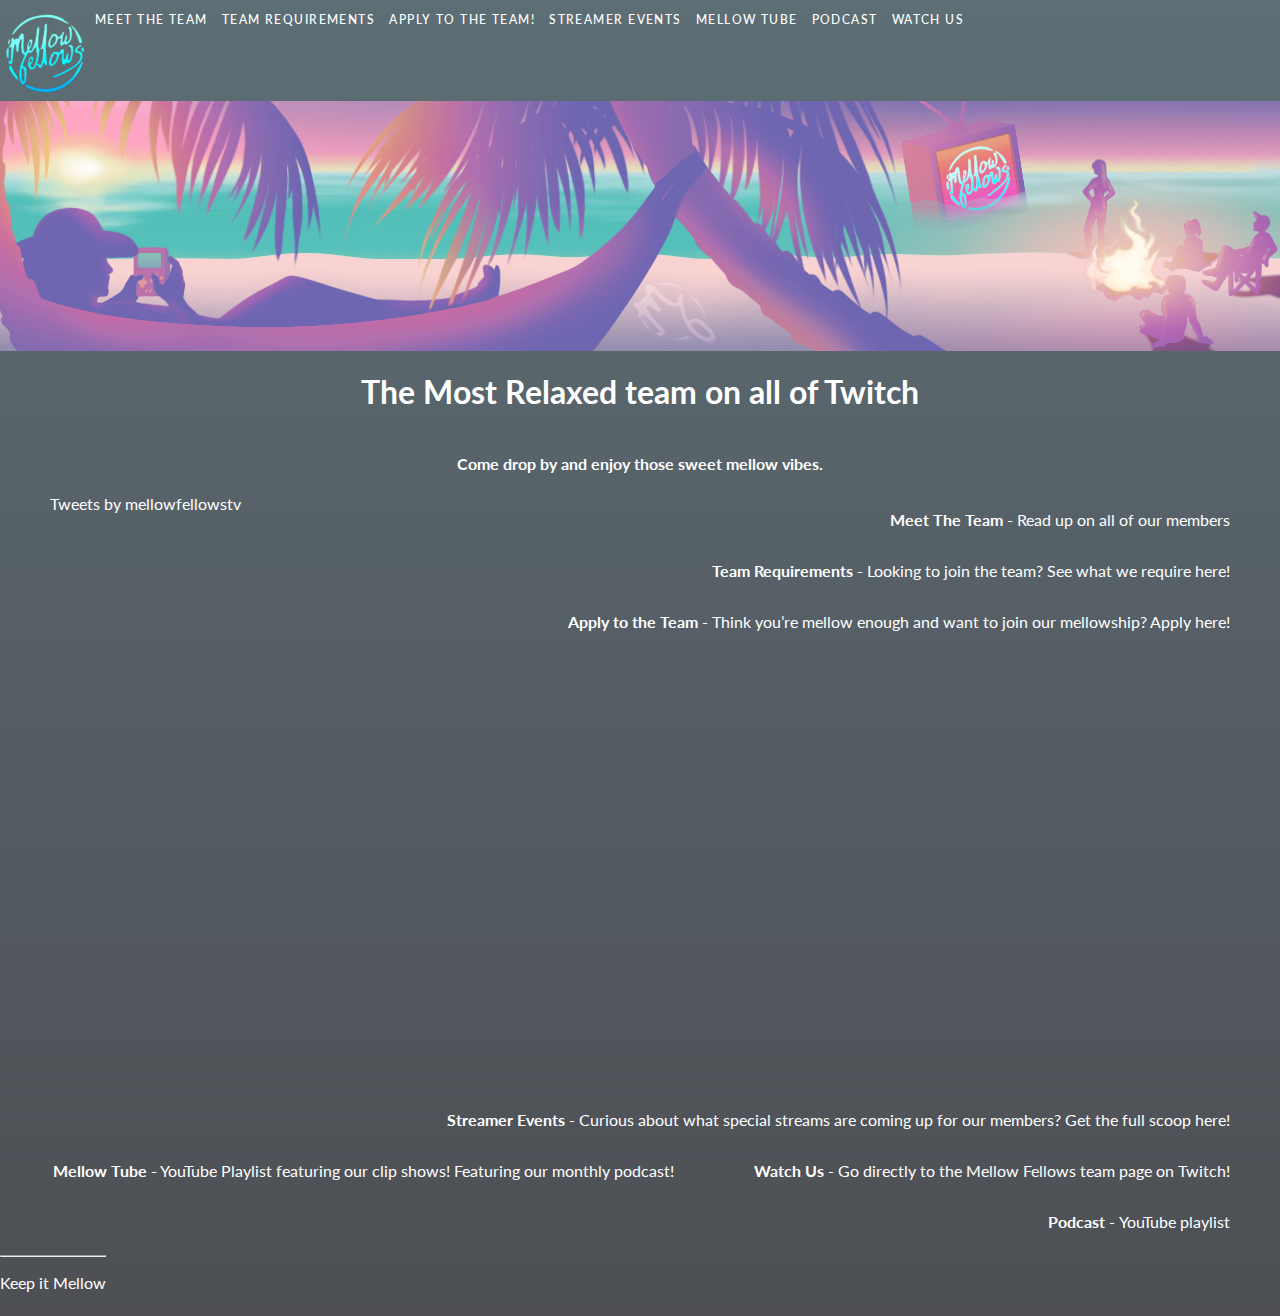
<file: index.html>
<!DOCTYPE html>
<html lang="en">

<head>
  <meta charset="UTF-8" />
  <meta name="viewport" content="width=device-width, initial-scale=1.0" />
  <link rel="stylesheet" href="./css/style.css" />
  <title>Mellow Fellows</title>
</head>

<body>
  <header class="thetop">
    <div class="banner-wrapper">
      <a href="https://www.mellowfellowstv.com">
        <img class="mellows-logo" src="./images/MellowFellows_lettersmaller.png" alt="Mellow Fellows Logo" /></a>
    </div>

    <div class="links">
      <a class="toplink" href="./meet-team.html">MEET THE TEAM</a>
      <a class="toplink" href="./team-reqs.html">TEAM REQUIREMENTS</a>
      <a class="toplink" href="./meet-team.html">APPLY TO THE TEAM!</a>
      <a class="toplink" href="./meet-team.html">STREAMER EVENTS</a>
      <a class="toplink" href="https://www.youtube.com/watch?v=Ym7bX6NRmWg&list=PLvNaN3tdLGpM1JMAjZzCYk3XxHLoYZNRb"
        target="_blank">MELLOW TUBE</a>
      <a class="toplink"
        href="https://www.youtube.com/watch?v=o9-0xXI5q7M&list=PLvNaN3tdLGpMx97A4EoDQ6NqeegVxQooV&pp=iAQB"
        target="_blank">PODCAST</a>
      <a class="toplink" href="https://twitch.tv/team/mellowfellows" target="_blank">WATCH US</a>
    </div>

    <div class="socials">
      <a href="http://"></a>
      <a href="http://"></a>
      <a href="http://"></a>
      <a href="http://"></a>
    </div>
  </header>
  <div class="middle">
    <div class="midbanner">
      <img class="midbanimg" src="./images/MF_banner.png" alt="Mellow Fellows Banner" />
      <h1>The Most Relaxed team on all of Twitch</h1>
      <h4>Come drop by and enjoy those sweet mellow vibes.</h4>
    </div>
    <div class="twitbox">
      <a class="twitter-timeline" data-width="450" data-height="600" data-theme="dark"
        href="https://twitter.com/mellowfellowstv?ref_src=twsrc%5Etfw">Tweets by mellowfellowstv</a>
      <script async src="https://platform.twitter.com/widgets.js" charset="utf-8"></script>
    </div>

    <div class="midtext">
      <p>
        <strong><a href="./meet-team.html">Meet The Team -</a> </strong> Read
        up on all of our members
      </p>

      <p>
        <strong><a href="./team-reqs.html">Team Requirements -</a></strong>
        Looking to join the team? See what we require here!
      </p>
      <p>
        <strong><a href="./apply.html">Apply to the Team -</a> </strong> Think
        you’re mellow enough and want to join our mellowship? Apply here!
      </p>
      <p>
        <strong><a href="./events.html">Streamer Events -</a> </strong>
        Curious about what special streams are coming up for our members? Get
        the full scoop here!
      </p>
      <p>
        <strong><a href="https://twitch.tv/team/mellowfellows" target="_blank">Watch Us -</a></strong>
        Go directly to the Mellow Fellows team page on Twitch!
      </p>
      <p>
        <strong><a href="https://www.youtube.com/watch?v=Ym7bX6NRmWg&list=PLvNaN3tdLGpM1JMAjZzCYk3XxHLoYZNRb"
            target="_blank">Mellow Tube -</a></strong>
        YouTube Playlist featuring our clip shows! Featuring our monthly
        podcast!
      </p>
      <p>
        <strong><a href="https://www.youtube.com/watch?v=o9-0xXI5q7M&list=PLvNaN3tdLGpMx97A4EoDQ6NqeegVxQooV&pp=iAQB"
            target="_blank">Podcast -
          </a></strong>YouTube playlist
      </p>
    </div>
  </div>
</body>
<footer class="foot" style="bottom: 0">
  <hr />
  <p style="text-align: center; font-family: Lato, sans-serif">
    Keep it Mellow
    <a rel="me" href="https://toot.io/@kerem"></a>
  </p>
</footer>

</html>
</file>
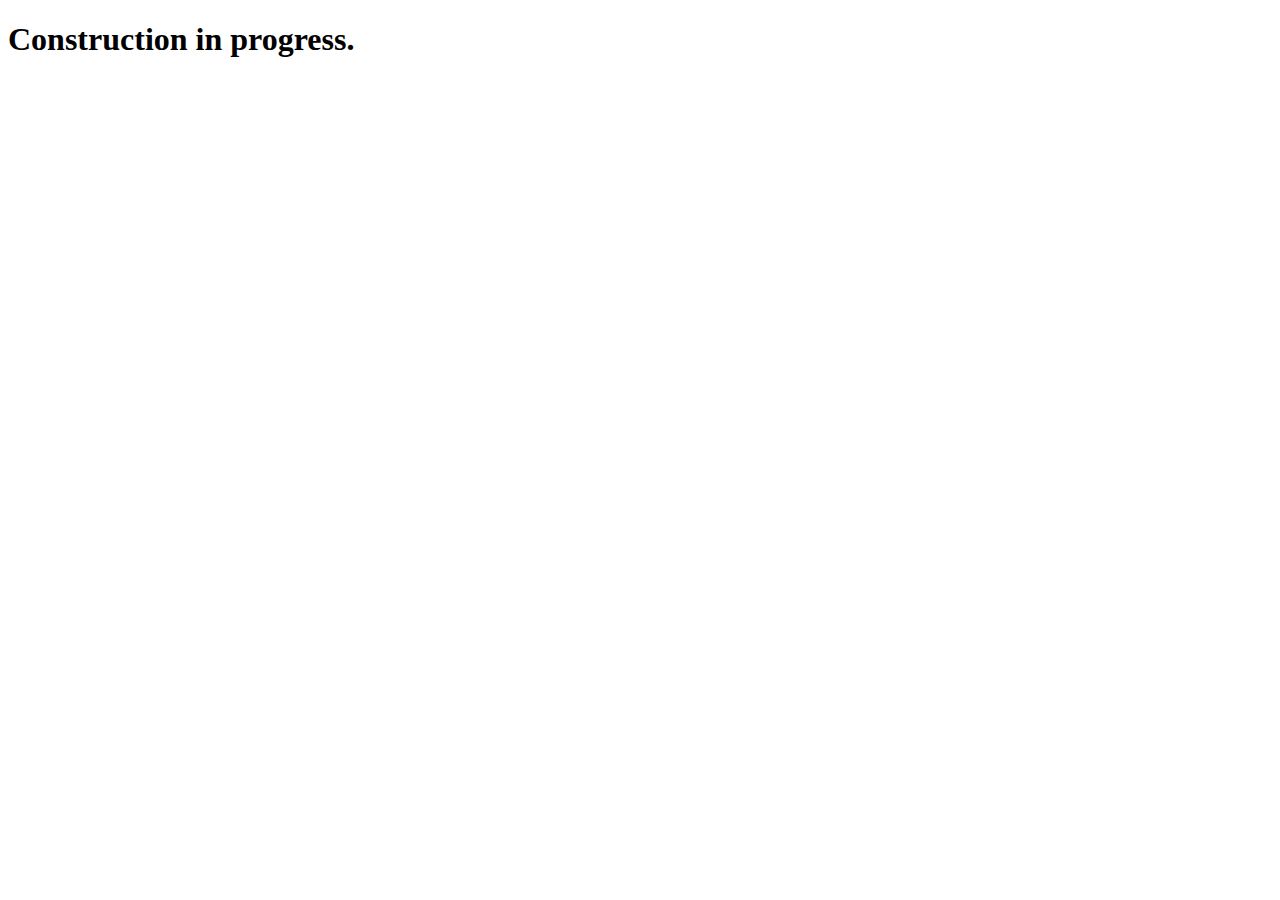
<file: apply.html>
<!doctype html>
<html lang="en">
<head>
    <meta charset="UTF-8">
    <meta name="viewport"
          content="width=device-width, user-scalable=no, initial-scale=1.0, maximum-scale=1.0, minimum-scale=1.0">
    <meta http-equiv="X-UA-Compatible" content="ie=edge">
    <title>Mellow Fellows - Apply the Team</title>
</head>
<body>
<h1>Construction in progress.</h1>
</body>
</html>
</file>
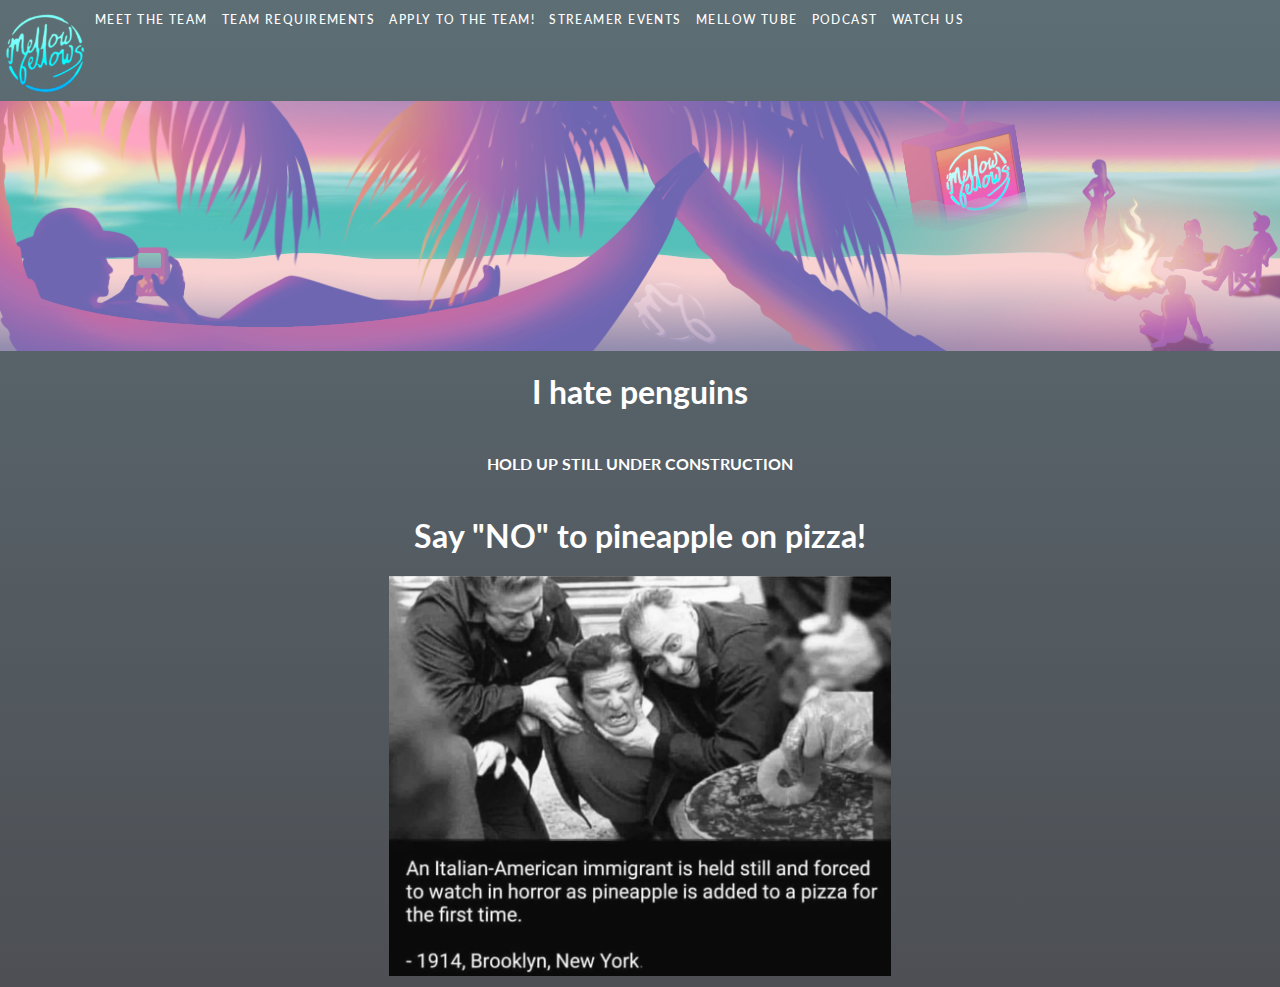
<file: meet-team.html>
<!DOCTYPE html>
<html lang="en">
  <head>
    <meta charset="UTF-8" />
    <meta name="viewport" content="width=device-width, initial-scale=1.0" />
    <title>Mellow Fellows - Meet The Team</title>
    <link rel="stylesheet" href="./css/style.css" />
  </head>
  <body>
    <header class="thetop">
      <div class="banner-wrapper">
        <a href="https://www.mellowfellowstv.com">
          <img
            src="./images/MellowFellows_lettersmaller.png"
            alt="Mellow Fellows Logo"
            width="90px"
            height="auto"
        /></a>
      </div>

      <div class="links">
        <a class="toplink" href="./meet-team.html">MEET THE TEAM</a>
        <a class="toplink" href="./team-reqs.html">TEAM REQUIREMENTS</a>
        <a class="toplink" href="./meet-team.html">APPLY TO THE TEAM!</a>
        <a class="toplink" href="./meet-team.html">STREAMER EVENTS</a>
        <a
          class="toplink"
          href="https://www.youtube.com/watch?v=Ym7bX6NRmWg&list=PLvNaN3tdLGpM1JMAjZzCYk3XxHLoYZNRb"
          target="_blank"
          >MELLOW TUBE</a
        >
        <a
          class="toplink"
          href="https://www.youtube.com/watch?v=o9-0xXI5q7M&list=PLvNaN3tdLGpMx97A4EoDQ6NqeegVxQooV&pp=iAQB"
          target="_blank"
          >PODCAST</a
        >
        <a
          class="toplink"
          href="https://twitch.tv/team/mellowfellows"
          target="_blank"
          >WATCH US</a
        >
      </div>

      <div class="socials">
        <a href="http://"></a>
        <a href="http://"></a>
        <a href="http://"></a>
        <a href="http://"></a>
      </div>
    </header>
    <div class="middle">
      <div class="midbanner">
        <img
          class="midbanimg"
          src="./images/MF_banner.png"
          alt="Mellow Fellows Banner"
        />
        <h1>I hate penguins</h1>
        <h4>HOLD UP STILL UNDER CONSTRUCTION</h4>
        <h1>Say "NO" to pineapple on pizza!</h1>
        <div class="antipineapple">
          <img
            src="./images/pineapplepizza.jpg"
            alt="Man being forced to watch
            pineapple being put on pizza."
            height="400px"
          />
        </div>
      </div>
    </div>
  </body>
</html>
</file>
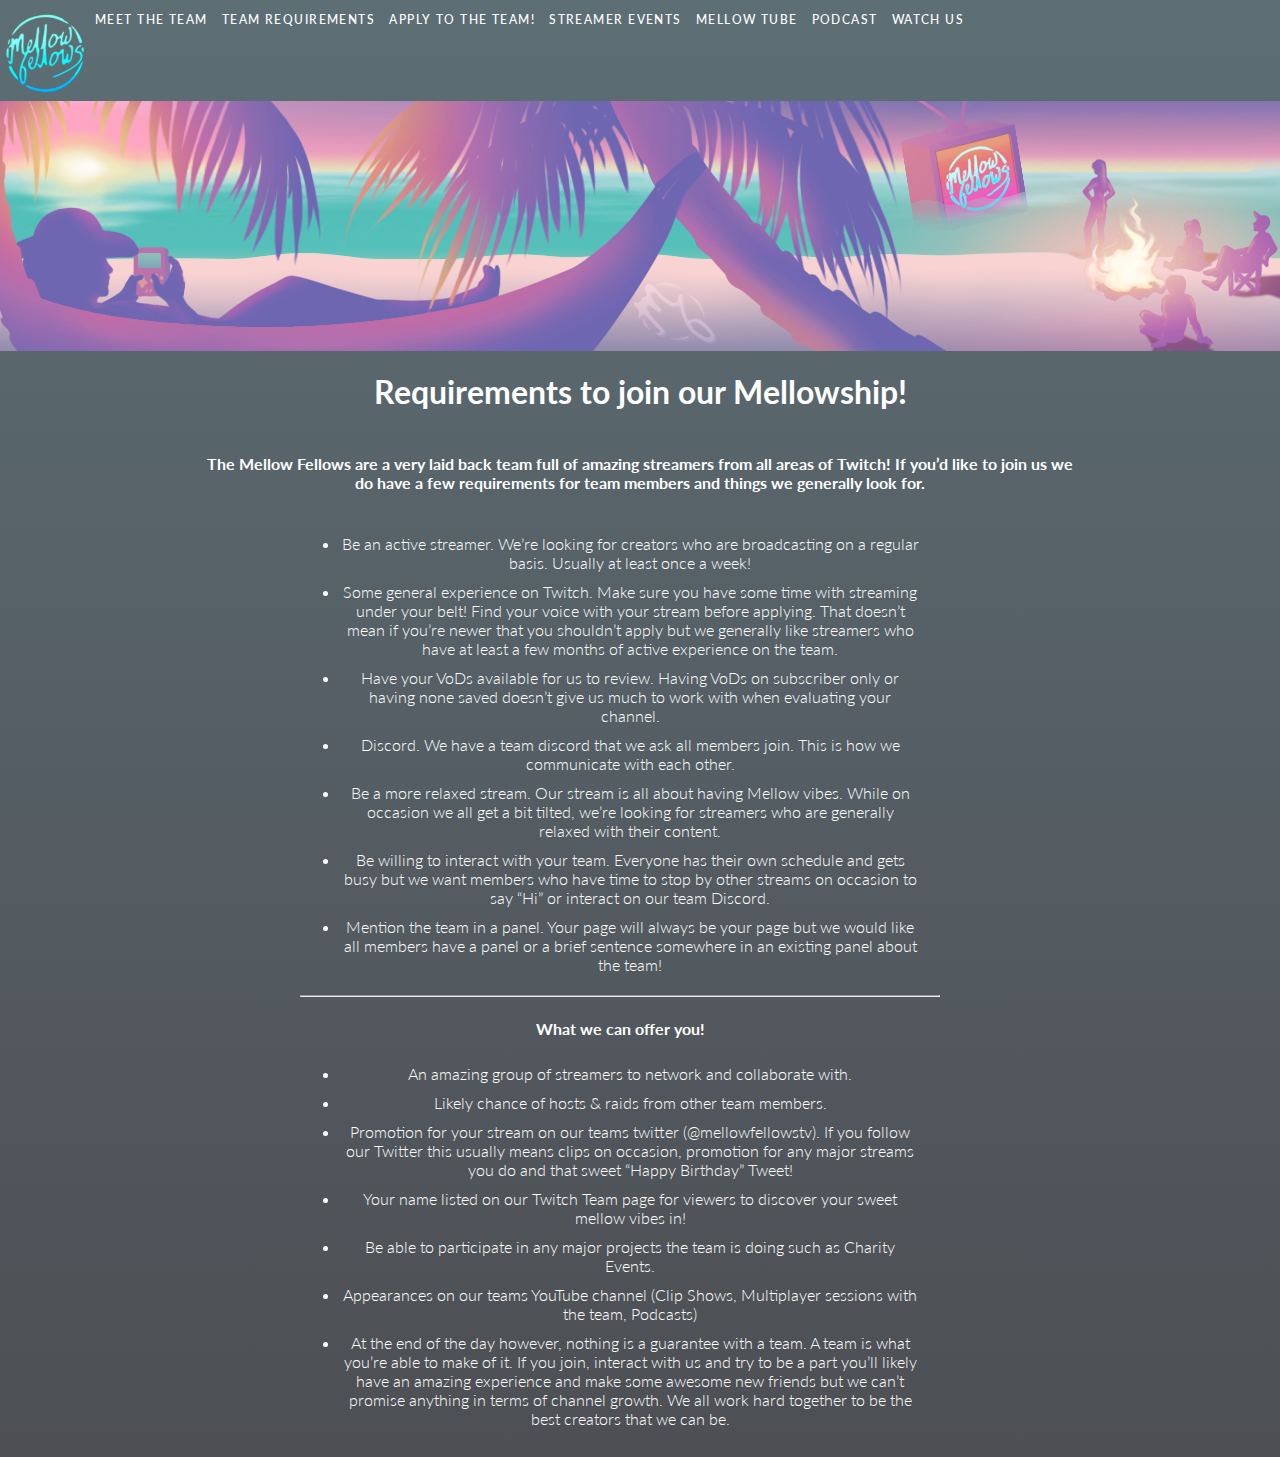
<file: team-reqs.html>
<!DOCTYPE html>
<html lang="en">
  <head>
    <meta charset="UTF-8" />
    <meta name="viewport" content="width=device-width, initial-scale=1.0" />
    <title>Mellow Fellows - Requirements</title>
    <link rel="stylesheet" href="./css/style.css" />
  </head>
  <body>
    <header class="thetop">
      <div class="banner-wrapper">
        <a href="https://www.mellowfellowstv.com">
          <img
            src="./images/MellowFellows_lettersmaller.png"
            alt="Mellow Fellows Logo"
            width="90px"
            height="auto"
        /></a>
      </div>

      <div class="links">
        <a class="toplink" href="./meet-team.html">MEET THE TEAM</a>
        <a class="toplink" href="./team-reqs.html">TEAM REQUIREMENTS</a>
        <a class="toplink" href="./meet-team.html">APPLY TO THE TEAM!</a>
        <a class="toplink" href="./meet-team.html">STREAMER EVENTS</a>
        <a
          class="toplink"
          href="https://www.youtube.com/watch?v=Ym7bX6NRmWg&list=PLvNaN3tdLGpM1JMAjZzCYk3XxHLoYZNRb"
          target="_blank"
          >MELLOW TUBE</a
        >
        <a
          class="toplink"
          href="https://www.youtube.com/watch?v=o9-0xXI5q7M&list=PLvNaN3tdLGpMx97A4EoDQ6NqeegVxQooV&pp=iAQB"
          target="_blank"
          >PODCAST</a
        >
        <a
          class="toplink"
          href="https://twitch.tv/team/mellowfellows"
          target="_blank"
          >WATCH US</a
        >
      </div>

      <div class="socials">
        <a href="http://"></a>
        <a href="http://"></a>
        <a href="http://"></a>
        <a href="http://"></a>
      </div>
    </header>
    <div class="middle">
      <div class="midbanner">
        <img
          class="midbanimg"
          src="./images/MF_banner.png"
          alt="Mellow Fellows Banner"
        />
        <h1>Requirements to join our Mellowship!</h1>
        <h4 style="margin-left: 200px; margin-right: 200px">
          The Mellow Fellows are a very laid back team full of amazing streamers
          from all areas of Twitch! If you’d like to join us we do have a few
          requirements for team members and things we generally look for.
        </h4>
      </div>
    </div>
    <div class="listing">
      <ul>
        <li>
          Be an active streamer. We’re looking for creators who are broadcasting
          on a regular basis. Usually at least once a week!
        </li>
        <li>
          Some general experience on Twitch. Make sure you have some time with
          streaming under your belt! Find your voice with your stream before
          applying. That doesn’t mean if you’re newer that you shouldn’t apply
          but we generally like streamers who have at least a few months of
          active experience on the team.
        </li>
        <li>
          Have your VoDs available for us to review. Having VoDs on subscriber
          only or having none saved doesn’t give us much to work with when
          evaluating your channel.
        </li>
        <li>
          Discord. We have a team discord that we ask all members join. This is
          how we communicate with each other.
        </li>
        <li>
          Be a more relaxed stream. Our stream is all about having Mellow vibes.
          While on occasion we all get a bit tilted, we’re looking for streamers
          who are generally relaxed with their content.
        </li>
        <li>
          Be willing to interact with your team. Everyone has their own schedule
          and gets busy but we want members who have time to stop by other
          streams on occasion to say “Hi” or interact on our team Discord.
        </li>
        <li>
          Mention the team in a panel. Your page will always be your page but we
          would like all members have a panel or a brief sentence somewhere in
          an existing panel about the team!
        </li>
      </ul>
      <hr />
      <h4>What we can offer you!</h4>
      <ul>
        <li>An amazing group of streamers to network and collaborate with.</li>
        <li>Likely chance of hosts & raids from other team members.</li>
        <li>
          Promotion for your stream on our teams twitter (<a
            href="https://x.com/mellowfellowstv"
            target="_blank"
            >@mellowfellowstv</a
          >). If you follow our Twitter this usually means clips on occasion,
          promotion for any major streams you do and that sweet “Happy Birthday”
          Tweet!
        </li>
        <li>
          Your name listed on our Twitch Team page for viewers to discover your
          sweet mellow vibes in!
        </li>
        <li>
          Be able to participate in any major projects the team is doing such as
          Charity Events.
        </li>
        <li>
          Appearances on our teams YouTube channel (Clip Shows, Multiplayer
          sessions with the team, Podcasts)
        </li>
        <li>
          At the end of the day however, nothing is a guarantee with a team. A
          team is what you’re able to make of it. If you join, interact with us
          and try to be a part you’ll likely have an amazing experience and make
          some awesome new friends but we can’t promise anything in terms of
          channel growth. We all work hard together to be the best creators that
          we can be.
        </li>
      </ul>
    </div>
  </body>
</html>
</file>
<file: css/style.css>
@import url("https://fonts.googleapis.com/css2?family=Lato&display=swap");

:root {
  background: linear-gradient(to top, #4d4f54 0%, #5d6e75 100%);
}

* {
  font-family: Lato, sans-serif;
}

body {
  display: flex;
  flex-wrap: wrap;
  max-width: 1366px;
  margin-left: auto;
  margin-right: auto;
  color: white;
}

a {
  color: white;
  text-decoration-line: none;
}

a:hover {
  color: khaki;
}

header {
  display: flex;
  flex-direction: row;
}

#thetop {
  text-align: center;
  flex-direction: row;
  flex-grow: 5;
}

/* .banner-wrapper {
  margin-right: 50px;
  vertical-align: middle;
  padding-left: 50px;
} */

.links {
  text-align: center;
}

.toplink {
  font-family: "Lato", sans-serif;
  font-size: 12px;
  font-weight: 500;
  font-style: normal;
  letter-spacing: 0.12em;
  line-height: 1.6em;
  padding-left: 5px;
  padding-right: 5px;
  margin: auto;
  text-transform: uppercase;
}

.midbanner {
  margin: 0px auto;
  display: flex;
  flex-direction: column;
}

h1,
h4 {
  text-align: center;
}

.twitter-timeline {
  margin-left: 50px;
  float: left;
}

.midbanimg {
  margin: 0px auto;
}

.middle {
  width: 1366px;
}

.middle p {
  text-align: right;
  float: right;
  padding-right: 50px;
  margin-left: 30px;
}

.midtext {
  text-align: right;
}

.listing {
  margin-left: 300px;
  margin-right: 330px;
  text-align: center;
  padding-right: 10px;
}

.listing li {
  padding-top: 5px;
  padding-bottom: 5px;
  font-weight: 300;
}

.listing ul {
  padding-right: 20px;
}

.antipineapple {
  margin: 0px auto;
  text-align: center;
  vertical-align: auto;
}

.foot {
  padding-top: 0px;
}

.twitbox {
  float: left;
  width: 450px;
  height: 600px;
}

.mellows-logo {
  width: 90px;
  height: auto;
}
</file>
